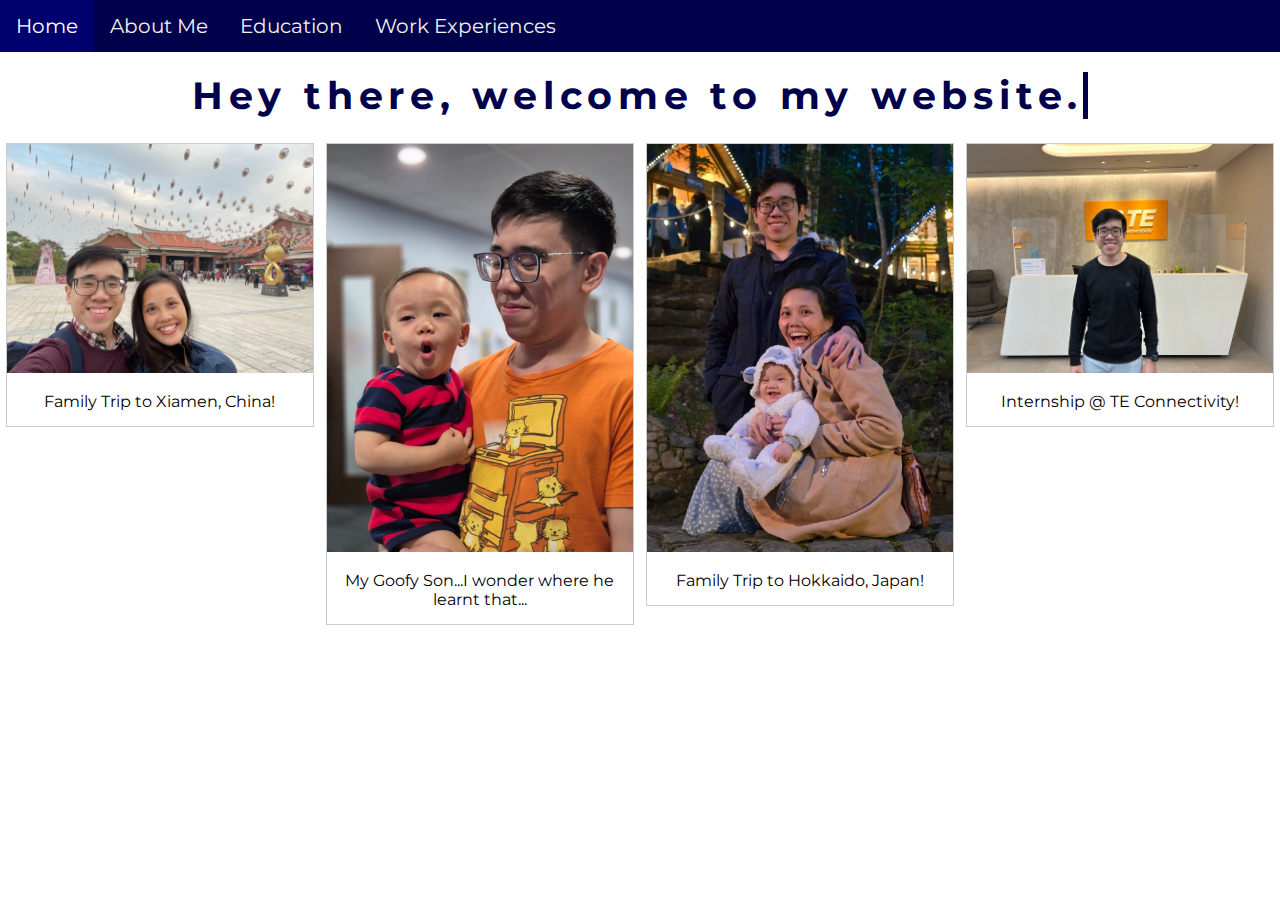
<file: index.html>
<!DOCTYPE html>

<html lang ="en">


    <head>

        <meta charset="UTF-8" />

        <meta name="viewport" content="width=device-width, initial-scale=1.0" />

        <link

        href="https://fonts.googleapis.com/css2?family=Montserrat&display=swap"

        rel="stylesheet" />

        <link rel="stylesheet" href="style.css" />

        <title>Deuel's Website</title>

    </head>

  <body>

    <div class="topnav">

        <a href="index.html">Home</a>

        <a href="pages/aboutme.html">About Me</a>

        <a href="pages/education.html">Education</a>

        <a href="pages/workexperiences.html">Work Experiences</a>

    </div>

    <div class="container">
        <div class="typewriter">
        
            <h1>Hey there, welcome to my website.</h1>
    
        </div>
    </div>

    <div class="responsive">
        <div class="gallery">
          <a target="_blank" href="images/China Trip.jpg">
            <img src="images/China Trip.jpg" alt="China Trip" width="600" height="400">
          </a>
          <div class="desc">Family Trip to Xiamen, China!</div>
        </div>
    </div>
      
      
    <div class="responsive">
        <div class="gallery">
          <a target="_blank" href="images/Goofy Zech.jpg">
            <img src="images/Goofy Zech.jpg" alt="Goofy Zech" width="600" height="400">
          </a>
          <div class="desc">My Goofy Son...I wonder where he learnt that...</div>
        </div>
    </div>
      
    <div class="responsive">
        <div class="gallery">
          <a target="_blank" href="images/Japan Trip.jpg">
            <img src="images/Japan Trip.jpg" alt="Japan Trip" width="600" height="400">
          </a>
          <div class="desc">Family Trip to Hokkaido, Japan!</div>
        </div>
    </div>
      
    <div class="responsive">
        <div class="gallery">
          <a target="_blank" href="images/TE Deuel.jpg">
            <img src="images/TE Deuel.jpg" alt="TE Deuel" width="600" height="400">
          </a>
          <div class="desc">Internship @ TE Connectivity!</div>
        </div>
    </div>
      
    <div class="clearfix"></div>

  </body>

</html>
</file>
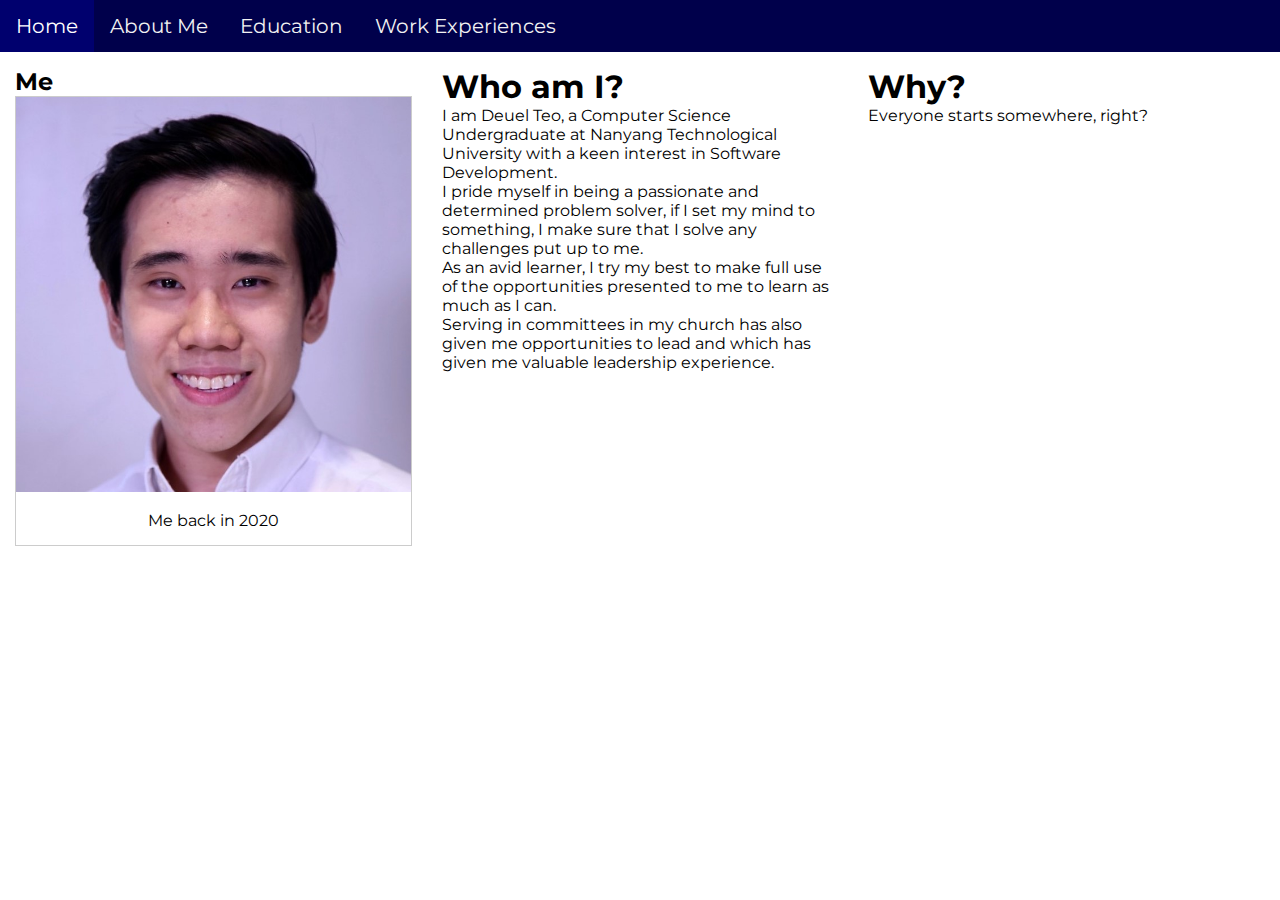
<file: pages/aboutme.html>
<!DOCTYPE html>

<html lang="en">

  <head>

    <meta charset="UTF-8" />

    <meta name="viewport" content="width=device-width, initial-scale=1.0" />

    <link

      href="https://fonts.googleapis.com/css2?family=Montserrat&display=swap"

      rel="stylesheet"

    />

    <link rel="stylesheet" href="../style.css" />

    <title>About Me</title>

  </head>

  <body>

    <div class="topnav">

        <a href="../index.html">Home</a>

        <a class="active" href="aboutme.html">About Me</a>

        <a href="../pages/education.html">Education</a>

        <a href="../pages/workexperiences.html">Work Experiences</a>

    </div>

    <div class="row">

        <div class="column">
            <h2>Me</h2>
            <div class="gallery">
                <a target="_blank" href="../images/Formal Picture.jpg">
                  <img src="../images/Formal Picture.jpg" alt="Formal Picture" width="600" height="300">
                </a>
                <div class="desc">Me back in 2020</div>
            </div>
        </div>

        <div class="column">
          <h1>Who am I?</h1>
          <p>I am Deuel Teo, a Computer Science Undergraduate at Nanyang Technological University with a keen interest in Software Development.</p>
          <p>I pride myself in being a passionate and determined problem solver, if I set my mind to something, I make sure that I solve any challenges put up to me. </p>
          <p>As an avid learner, I try my best to make full use of the opportunities presented to me to learn as much as I can. </p>
          <p>Serving in committees in my church has also given me opportunities to lead and which has given me valuable leadership experience.</p> 
        </div>
        
        <div class="column">
          <h1>Why?</h1>
          <p>Everyone starts somewhere, right?</p>
        </div>
        
      </div>

  </body>

</html>
</file>
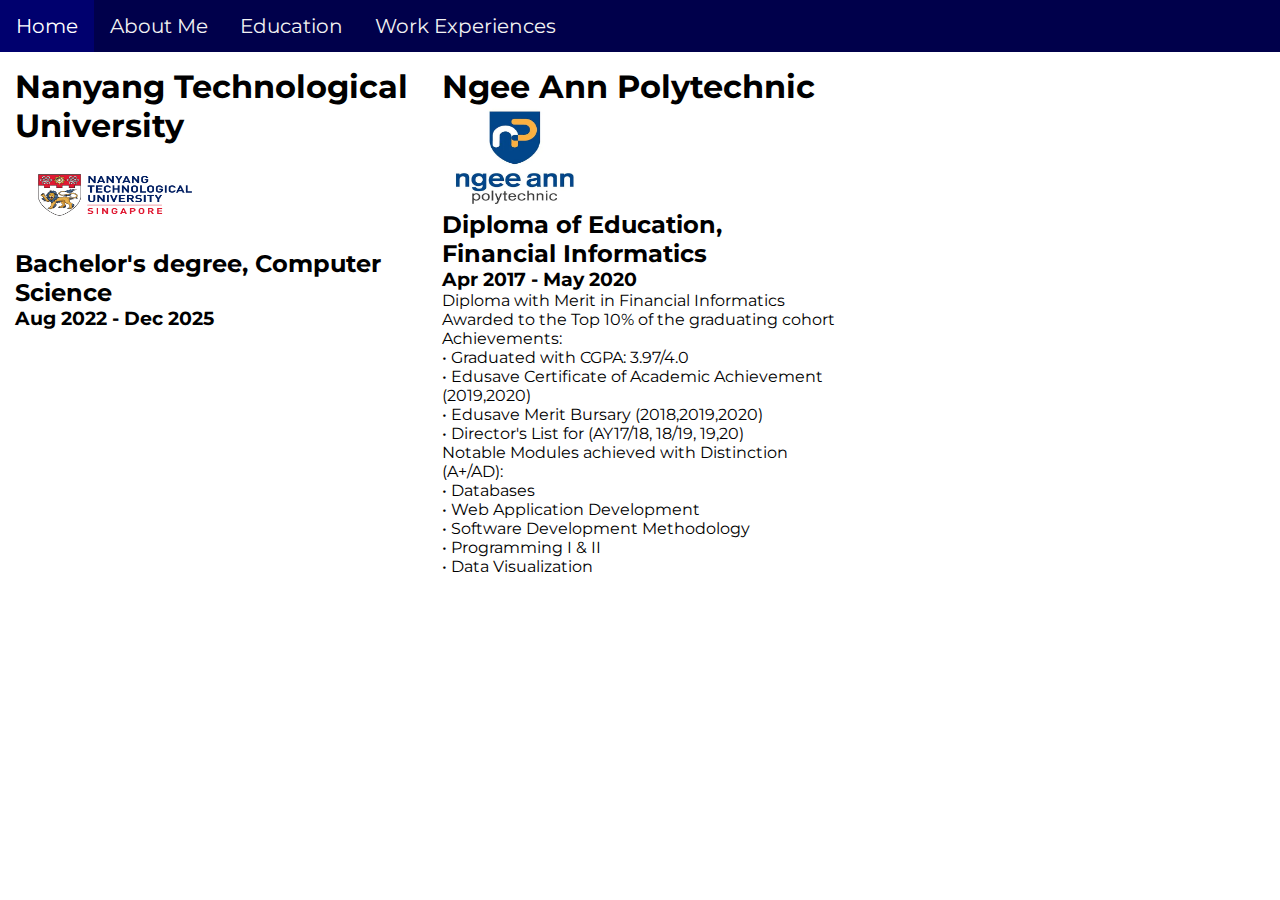
<file: pages/education.html>
<!DOCTYPE html>

<html lang="en">

  <head>

    <meta charset="UTF-8" />

    <meta name="viewport" content="width=device-width, initial-scale=1.0" />

    <link

      href="https://fonts.googleapis.com/css2?family=Montserrat&display=swap"

      rel="stylesheet"

    />

    <link rel="stylesheet" href="../style.css" />

    <title>Education</title>

  </head>

  <body>

    <div class="topnav">

      <a href="../index.html">Home</a>

      <a href="../pages/aboutme.html">About Me</a>

      <a class="active" href="education.html">Education</a>

      <a href="../pages/workexperiences.html">Work Experiences</a>

    </div>

    <div class="row">

      <div class="column">
        <h1>Nanyang Technological University</h1>
        <img src="../images/NTUlogo.jpg" alt="NTU Logo" style="width:200px;height:100px;"> 
          <h2>Bachelor's degree, Computer Science</h2>
          <h3>Aug 2022 - Dec 2025</h3>
      </div>
      
      <div class="column">
        <h1>Ngee Ann Polytechnic</h1>
        <img src="../images/NPlogo.jpg" alt="NP Logo" style="width:150px;height:100px;"> 
            <h2>Diploma of Education, Financial Informatics</h2>
            <h3>Apr 2017 - May 2020</h3>
            <p>Diploma with Merit in Financial Informatics</p>
            <p>Awarded to the Top 10% of the graduating cohort</p>
            <p>Achievements:</p>
            <p>• Graduated with CGPA: 3.97/4.0</p>
            <p>• Edusave Certificate of Academic Achievement (2019,2020)</p>
            <p>• Edusave Merit Bursary (2018,2019,2020)</p>
            <p>• Director's List for (AY17/18, 18/19, 19,20)</p>
            <p>Notable Modules achieved with Distinction (A+/AD):</p>
            <p>• Databases</p>
            <p>• Web Application Development</p>
            <p>• Software Development Methodology</p>
            <p>• Programming I & II</p>
            <p>• Data Visualization</p>
      </div>
      
    </div>

  </body>

</html>
</file>
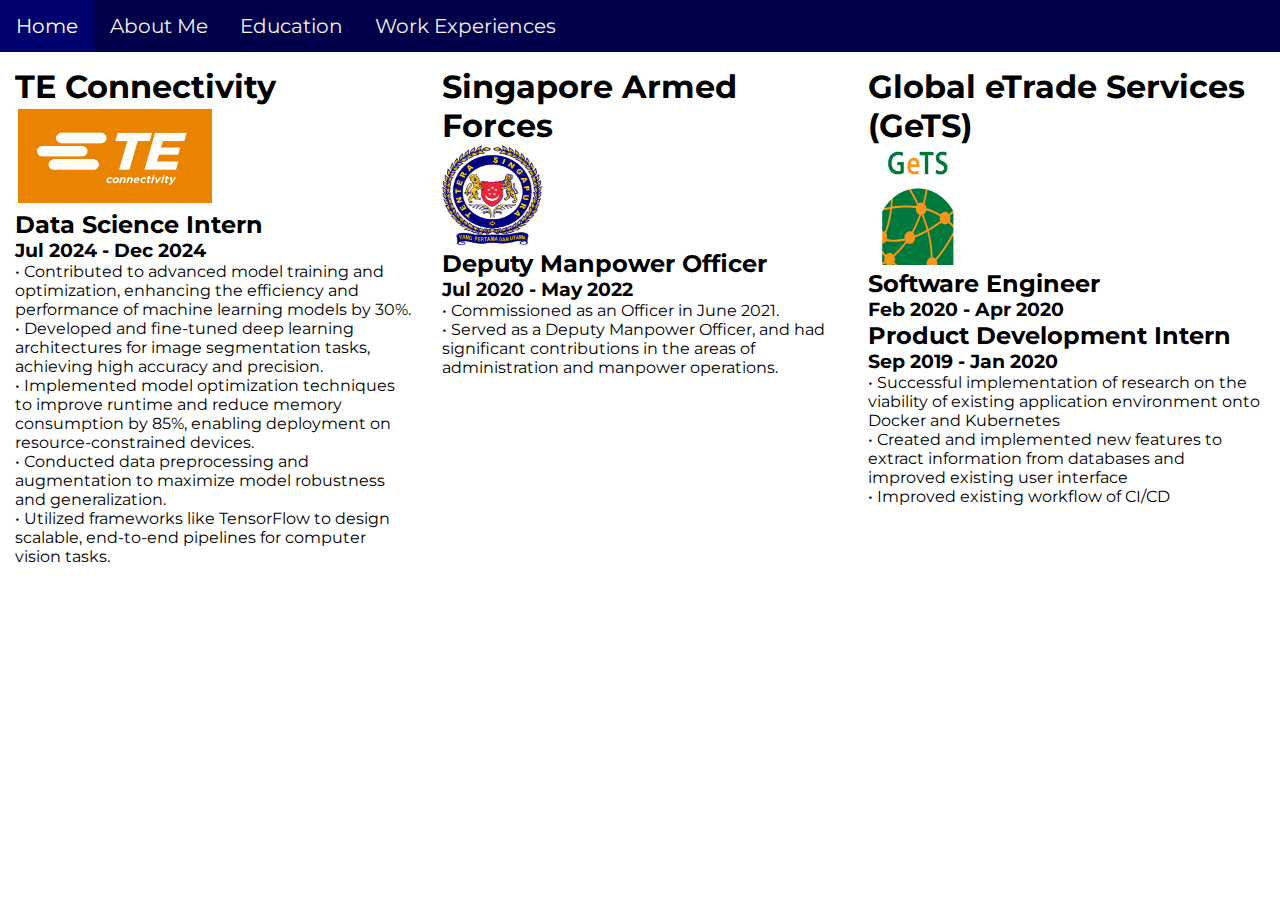
<file: pages/workexperiences.html>
<!DOCTYPE html>

<html lang="en">

  <head>

    <meta charset="UTF-8" />

    <meta name="viewport" content="width=device-width, initial-scale=1.0" />

    <link

      href="https://fonts.googleapis.com/css2?family=Montserrat&display=swap"

      rel="stylesheet"

    />

    <link rel="stylesheet" href="../style.css" />

    <title>Work Experiences</title>

  </head>

  <body>

    <div class="topnav">

        <a href="../index.html">Home</a>

        <a href="../pages/aboutme.html">About Me</a>

        <a href="../pages/education.html">Education</a>

        <a class="active" href="workexperiences.html">Work Experiences</a>
  
      </div>

    <div class="row">

        <div class="column">
          <h1>TE Connectivity</h1>
          <img src="../images/TElogo,jpg" alt="TE Logo" style="width:200px;height:100px;"> 
            <h2>Data Science Intern</h2>
            <h3>Jul 2024 - Dec 2024</h3>
            <p>• Contributed to advanced model training and optimization, enhancing the efficiency and performance of machine learning models by 30%. </p>
            <p>• Developed and fine-tuned deep learning architectures for image segmentation tasks, achieving high accuracy and precision. </p>
            <p>• Implemented model optimization techniques to improve runtime and reduce memory consumption by 85%, enabling deployment on resource-constrained devices. </p>
            <p>• Conducted data preprocessing and augmentation to maximize model robustness and generalization.</p>
            <p> • Utilized frameworks like TensorFlow to design scalable, end-to-end pipelines for computer vision tasks.</p>
        </div>
        
        <div class="column">
          <h1>Singapore Armed Forces</h1>
          <img src="../images/SAFlogo.jpg" alt="SAF Logo" style="width:100px;height:100px;"> 
              <h2>Deputy Manpower Officer</h2>
              <h3>Jul 2020 - May 2022</h3>
              <p>• Commissioned as an Officer in June 2021.</p>
              <p>• Served as a Deputy Manpower Officer, and had significant contributions in the areas of administration and manpower operations.</p>
        </div>

        <div class="column">
            <h1>Global eTrade Services (GeTS)</h1>
            <img src="../images/GeTSlogo.jpg" alt="GeTS Logo" style="width:100px;height:120px;"> 
              <h2>Software Engineer</h2>
              <h3>Feb 2020 - Apr 2020</h3>
              <h2>Product Development Intern</h2>
              <h3>Sep 2019 - Jan 2020</h3>
              <p>• Successful implementation of research on the viability of existing application environment onto Docker and Kubernetes</p>
              <p>• Created and implemented new features to extract information from databases and improved existing user interface</p>
              <p>• Improved existing workflow of CI/CD</p>
          </div>
    </div>

  </body>

</html>
</file>
<file: style.css>
* {
    margin: 0px;
    padding: 0px;
    box-sizing: border-box;
    font-family: "Montserrat", sans-serif;
  }

  /* Style the top navigation bar */
.topnav {
    overflow: hidden;
    background-color: rgb(0, 0, 75);
  }
  
  /* Style the topnav links */
  .topnav a {
    float: left;
    display: block;
    color: #f2f2f2;
    font-size: 20px;
    text-align: center;
    padding: 14px 16px;
    text-decoration: none;
  }
  
  /* Change color on hover */
  .topnav a:hover {
    background-color: rgb(0, 0, 110);
    color: white;
  }
  
  .body-text {
  
    display: flex;
    font-family: "Montserrat", sans-serif;
    align-items: center;
    justify-content: center;
    margin-top: 100px;
  }

  .header {
    background-color: #f1f1f1;
    padding: 0px;
    text-align: center;
    color: navy;
    font-family: "Montserrat", sans-serif;
    font-size: 50px;
    overflow: hidden;
  }

  .container{
    padding: 20px;
    height: auto;
    width: auto;
    display: flex;
    justify-content: center;
    align-items: center;
  }

 /* Create three equal columns that floats next to each other */
.column {
    float: left;
    width: 33.33%;
    padding: 15px;
  }
  
  /* Clear floats after the columns */
  .row::after {
    content: "";
    display: table;
    clear: both;
  }
  
  /* Responsive layout - makes the three columns stack on top of each other instead of next to each other */
  @media screen and (max-width:600px) {
    .column {
      width: 100%;
    }
  }
  p {
    text-align: left;
  }

  /*css for image gallery*/
  div.gallery {
    border: 1px solid #ccc;
  }
  
  div.gallery:hover {
    border: 1px solid #777;
  }
  
  div.gallery img {
    width: 100%;
    height: auto;
  }
  
  div.desc {
    padding: 15px;
    text-align: center;
  }

  .responsive {
    padding: 0 6px;
    float: left;
    width: 24.99999%;
  }
  
  @media only screen and (max-width: 700px) {
    .responsive {
      width: 49.99999%;
      margin: 6px 0;
    }
  }
  
  @media only screen and (max-width: 500px) {
    .responsive {
      width: 100%;
    }
  }
  
  .clearfix:after {
    content: "";
    display: table;
    clear: both;
  }

    /*type writer effect for header*/
    .typewriter h1 {
        font-family: "Montserrat", sans-serif;
        font-size: 3vw;
        color: rgb(0, 0, 75);
        width: auto;
        display: inline-block;
        overflow: hidden; /* Ensures the content is not revealed until the animation */
        border-right: .15em solid rgb(0, 0, 75); /* The typwriter cursor */
        white-space: nowrap; /*Keeps the content on a single line */
        margin: 0 auto; /* Gives that scrolling effect as the typing happens */
        letter-spacing: .15em; /* Adjust as needed */
        animation: 
          typing 3.5s steps(40, end),
          blink-caret .75s step-end infinite;
      }
      /* The typing effect */
      @keyframes typing{
        from {max-width: 0}
        to {max-width: 100%}
      }
      
      /* The typewriter cursor effect */
      @keyframes blink-caret {
        from, to { border-color: transparent }
        50% { border-color:rgb(0, 0, 75) }
      }
</file>
